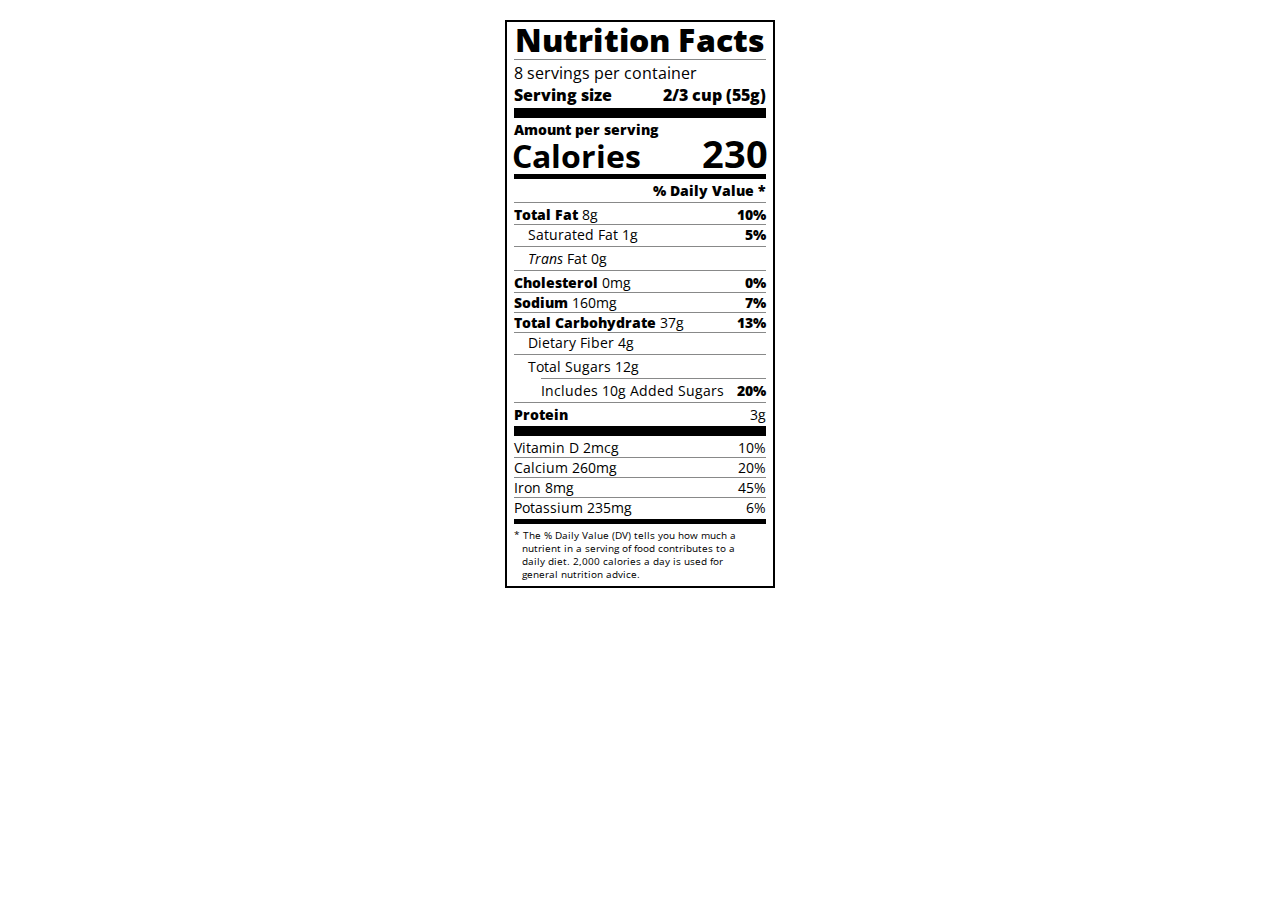
<file: Nutrition_Label/index.html>
<!DOCTYPE html>
<html lang="en">

<head>
  <meta charset="UTF-8">
  <title>Nutrition Label</title>
  <link href="https://fonts.googleapis.com/css?family=Open+Sans:400,700,800" rel="stylesheet">
  <link href="./styles.css" rel="stylesheet">
</head>

<body>
  <div class="label">
    <header>
      <h1 class="bold">Nutrition Facts</h1>
      <div class="divider"></div>
      <p>8 servings per container</p>
      <p class="bold">Serving size <span>2/3 cup (55g)</span></p>
    </header>
    <div class="divider large"></div>
    <div class="calories-info">
      <div class="left-container">
        <h2 class="bold small-text">Amount per serving</h2>
        <p>Calories</p>
      </div>
      <span>230</span>
    </div>
    <div class="divider medium"></div>
    <div class="daily-value small-text">
      <p class="bold right no-divider">% Daily Value *</p>
      <div class="divider"></div>
      <p><span><span class="bold">Total Fat</span> 8g</span> <span class="bold">10%</span></p>
      <p class="indent no-divider">Saturated Fat 1g <span class="bold">5%</span></p>
      <div class="divider"></div>
      <p class="indent no-divider"><span><i>Trans</i> Fat 0g</span></p>
      <div class="divider"></div>
      <p><span><span class="bold">Cholesterol</span> 0mg</span> <span class="bold">0%</span></p>
      <p><span><span class="bold">Sodium</span> 160mg</span> <span class="bold">7%</span></p>
      <p><span><span class="bold">Total Carbohydrate</span> 37g</span> <span class="bold">13%</span></p>
      <p class="indent no-divider">Dietary Fiber 4g</p>
      <div class="divider"></div>
      <p class="indent no-divider">Total Sugars 12g</p>
      <div class="divider double-indent"></div>
      <p class="double-indent no-divider">Includes 10g Added Sugars <span class="bold">20%</span>
      <div class="divider"></div>
      <p class="no-divider"><span class="bold">Protein</span> 3g</p>
      <div class="divider large"></div>
      <p>Vitamin D 2mcg <span>10%</span></p>
      <p>Calcium 260mg <span>20%</span></p>
      <p>Iron 8mg <span>45%</span></p>
      <p class="no-divider">Potassium 235mg <span>6%</span></p>
    </div>
    <div class="divider medium"></div>
    <p class="note">* The % Daily Value (DV) tells you how much a nutrient in a serving of food contributes to a daily
      diet. 2,000 calories a day is used for general nutrition advice.</p>
  </div>
</body>
</html>
</file>
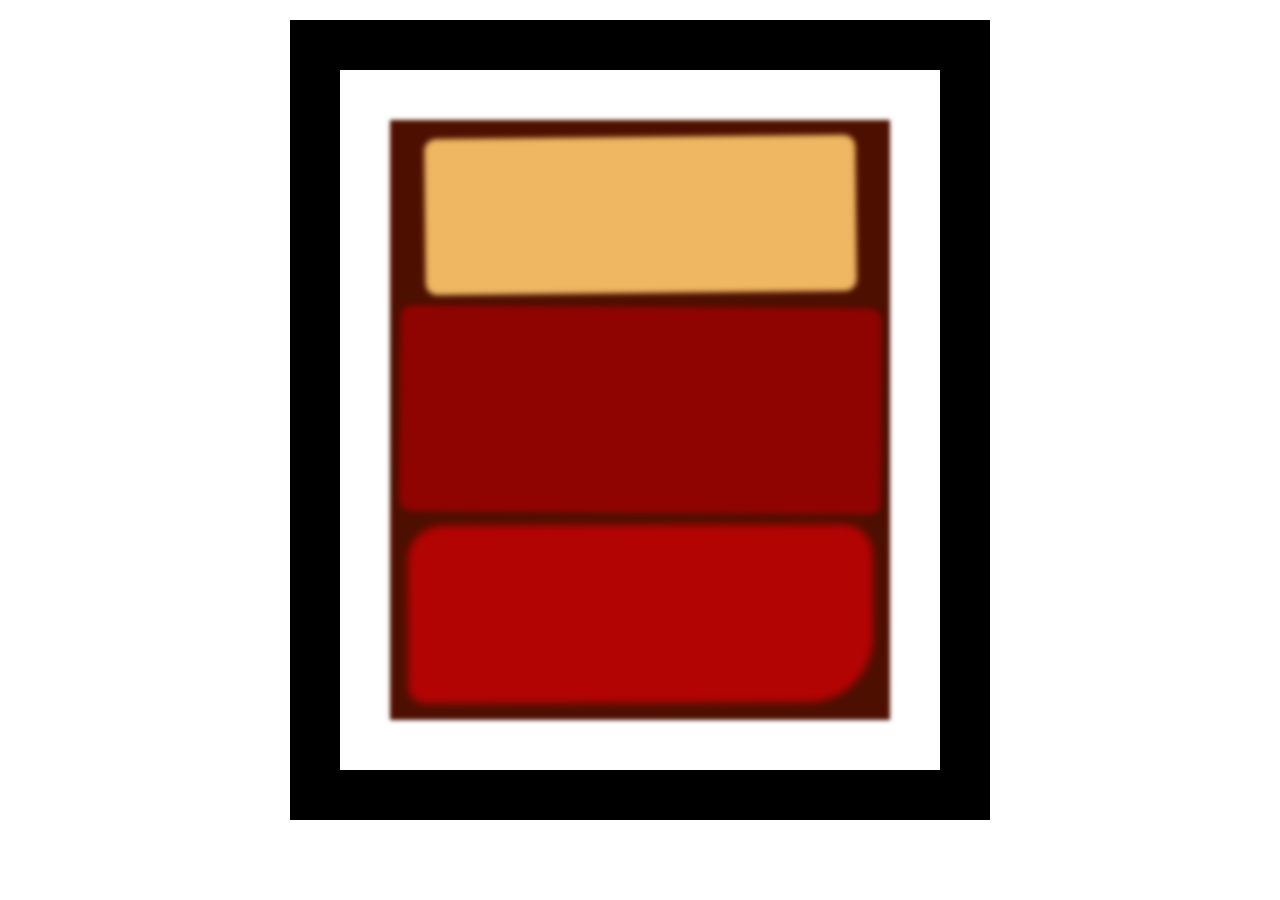
<file: Rothko_Painting/index.html>
<!DOCTYPE html>
<html lang="en">
  <head>
    <meta charset="UTF-8">
    <title>Rothko Painting</title>
    <link href="./styles.css" rel="stylesheet">
  </head>
  <body>
    <div class="frame">
      <div class="canvas">
        <div class="one"></div>
        <div class="two"></div>
        <div class="three"></div>
      </div>
    </div>
  </body>
</html>
</file>
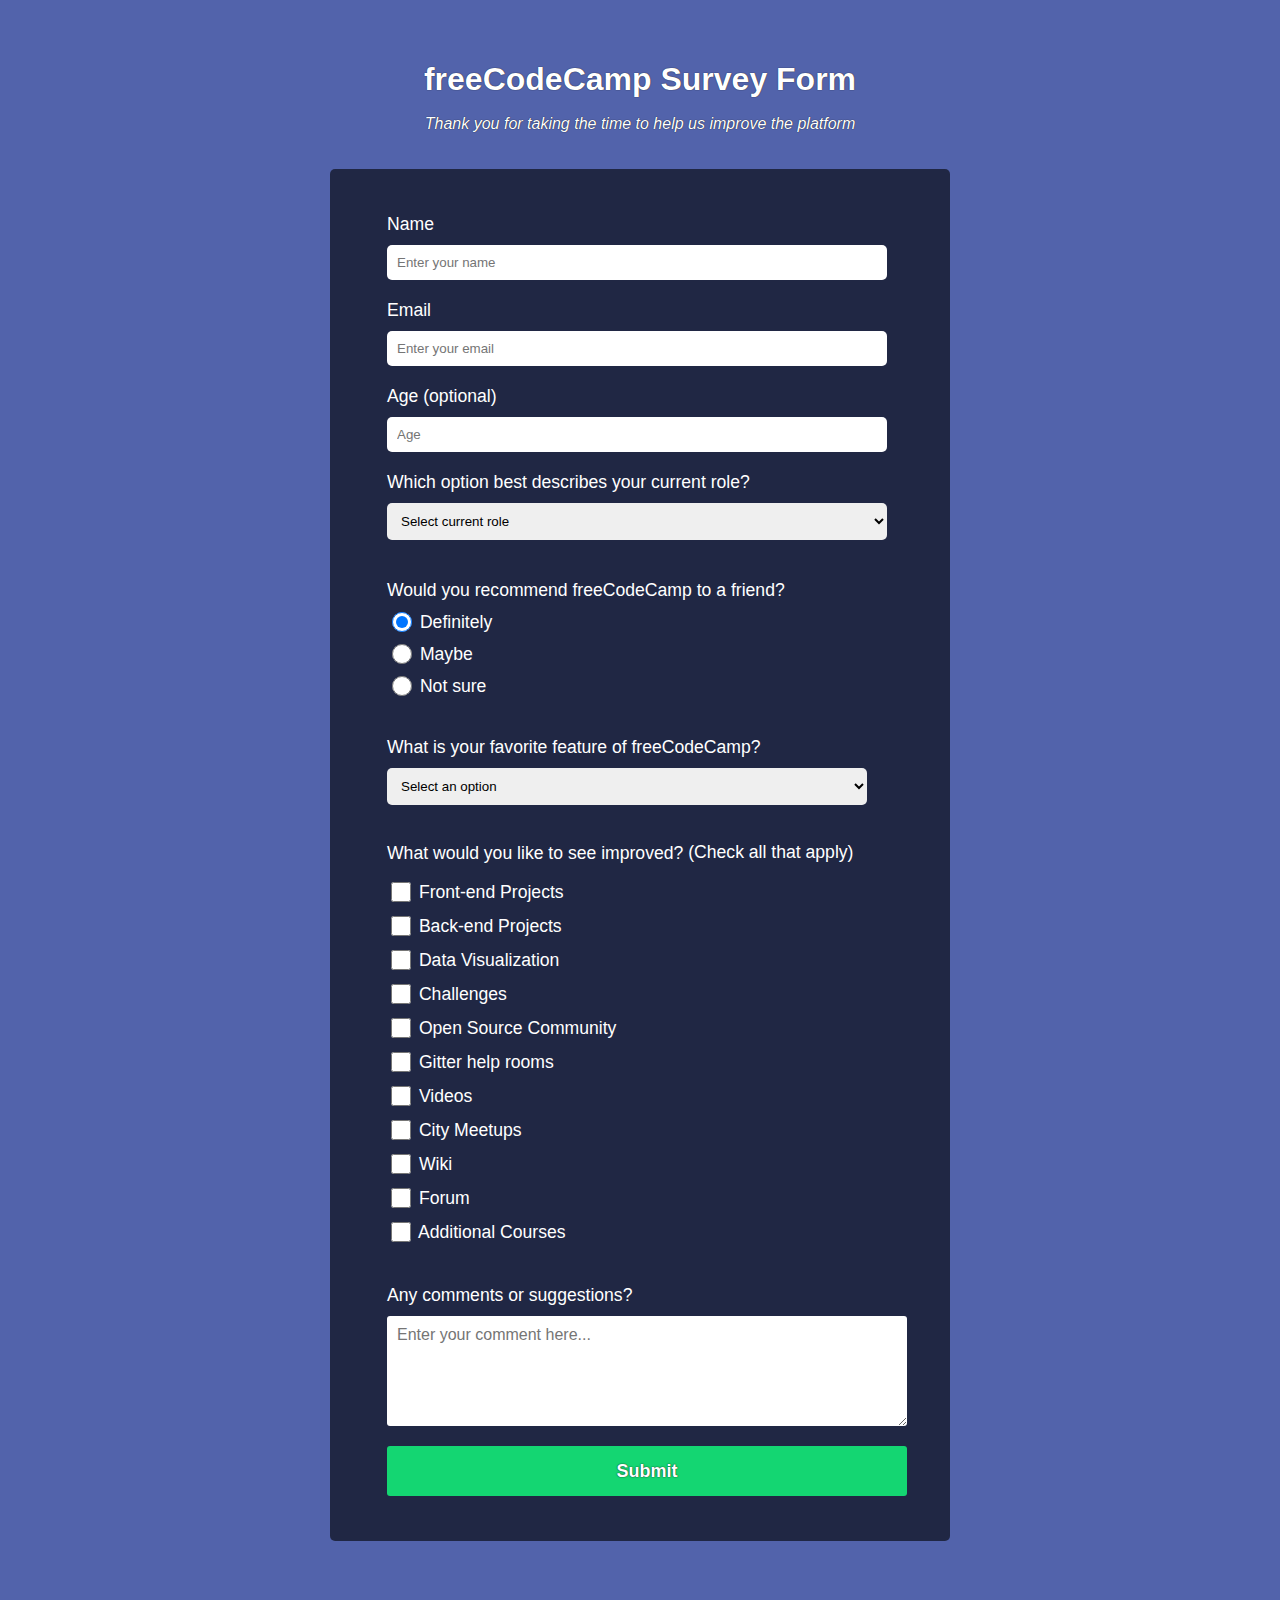
<file: Survey-Form/index.html>
<!DOCTYPE html>
<html lang="en">
  <head>
    <meta charset="UTF-8">
    <link rel="stylesheet" href="styles.css">
    <title>Survey Form</title>
  </head>
  <body>
    <main>
      <h1 id="title">freeCodeCamp Survey Form</h1>
      <p class="description" id="description">Thank you for taking the time to help us improve the platform</p>
      <div class="divider">
        <form action="https://freecodecamp.com/" id="survey-form">
          <label class="block" id="name-label">Name <input class="block input-box" type="text" id="name" placeholder="Enter your name" required /></lable>
          <label class="block" id="email-label">Email <input class="block input-box" type="email" id="email" placeholder="Enter your email" required /></lable>
          <label class="inline" id="number-label">Age <p class="inline age-optional" class="optional">(optional)</p> <input class="block input-box" type="number" id="number" min="10" max="99" placeholder="Age" /></lable>
          <label class="block">Which option best describes your current role? 
            <select class="block input-box role-box" id="dropdown" required>
              <option>Select current role</option>
              <option>Student</option>
              <option>Full Time Job</option>
              <option>Full Time Learner</option>
              <option>Prefer not to say</option>
              <option>Other</option>
            </select>
          </label>
          <label for="definitely" class="block recommend-title">Would you recommend freeCodeCamp to a friend?</label>
          <label for="definitely" class="block recommend"><input type="radio" id="definitely" name="recommend" checked value="Definitely" /> Definitely</label>
          <label class="block recommend" for="maybe"><input class="radio" type="radio" id="maybe" name="recommend" value="Maybe" /> Maybe</label>
          <label class="block recommend" for="not-sure"> <input class="radio" type="radio" id="not-sure" name="recommend" value="Not-sure" /> Not sure</label>
          <label class="block feature">What is your favorite feature of freeCodeCamp? 
            <select class="block input-box" id="favorite-feature">
              <option>Select an option</option>
              <option>Challenges</option>
              <option>Projects</option>
              <option>Community</option>
              <option>Open Source</option>
            </select>
          </label>
          <label class="block improved-title">What would you like to see improved? <p class="inline">(Check all that apply)</p></label>
          <label class="block improved" for="front-end"><input class="improved-box" type="checkbox" id="front-end" name="front-end" value="front-end" /> Front-end Projects</label>
          <label class="block improved" for="Back-end"><input class="improved-box" type="checkbox" id="Back-end" name="Back-end" value="Back-end" /> Back-end Projects</label>
          <label class="block improved" for="Data-Visualization"><input class="improved-box" type="checkbox" id="Data-Visualization" name="Data-Visualization" value="Data-visualization" /> Data Visualization</label>
          <label class="block improved" for="Challenges"><input type="checkbox" class="improved-box" id="Challenges" name="Challenges" value="Challenges" /> Challenges</label>
          <label class="block improved" for="Open-Source"><input type="checkbox" class="improved-box" id="Open-Source" name="Open-Source" value="Open-Source" /> Open Source Community</label>
          <label class="block improved" for="Gitter-help"><input type="checkbox" class="improved-box" id="Gitter-help" name="Gitter-help" value="Gitter-help-rooms" /> Gitter help rooms</label>
          <label class="block improved" for="Videos"><input type="checkbox" class="improved-box" id="Videos" name="Videos" value="Videos" /> Videos</label>
          <label class="block improved" for="City-Meetups"><input type="checkbox" class="improved-box" id="City-Meetups" name="City-Meetups" value="City-Meetups" /> City Meetups</label>
          <label class="block improved" for="Wiki"><input type="checkbox" class="improved-box" id="Wiki" name="Wiki" value="Wiki" /> Wiki</label>
          <label class="block improved" for="forum"><input type="checkbox" class="improved-box" id="forum" name="forum" value="forum" /> Forum</label>
          <label class="block improved" for="additional-courses"><input type="checkbox" class="improved-box" id="additional-courses" name="additional-courses" value="Aditional-courses" /> Additional Courses</label>
          <label class="block any-comment">Any comments or suggestions?
            <textarea class="block" placeholder="Enter your comment here..." rows="5"></textarea>
          </label class="block">
          <input class="block" type="submit" id="submit" value="Submit"/>
        </form>
      </div>
    </main>  
  </body>
</file>
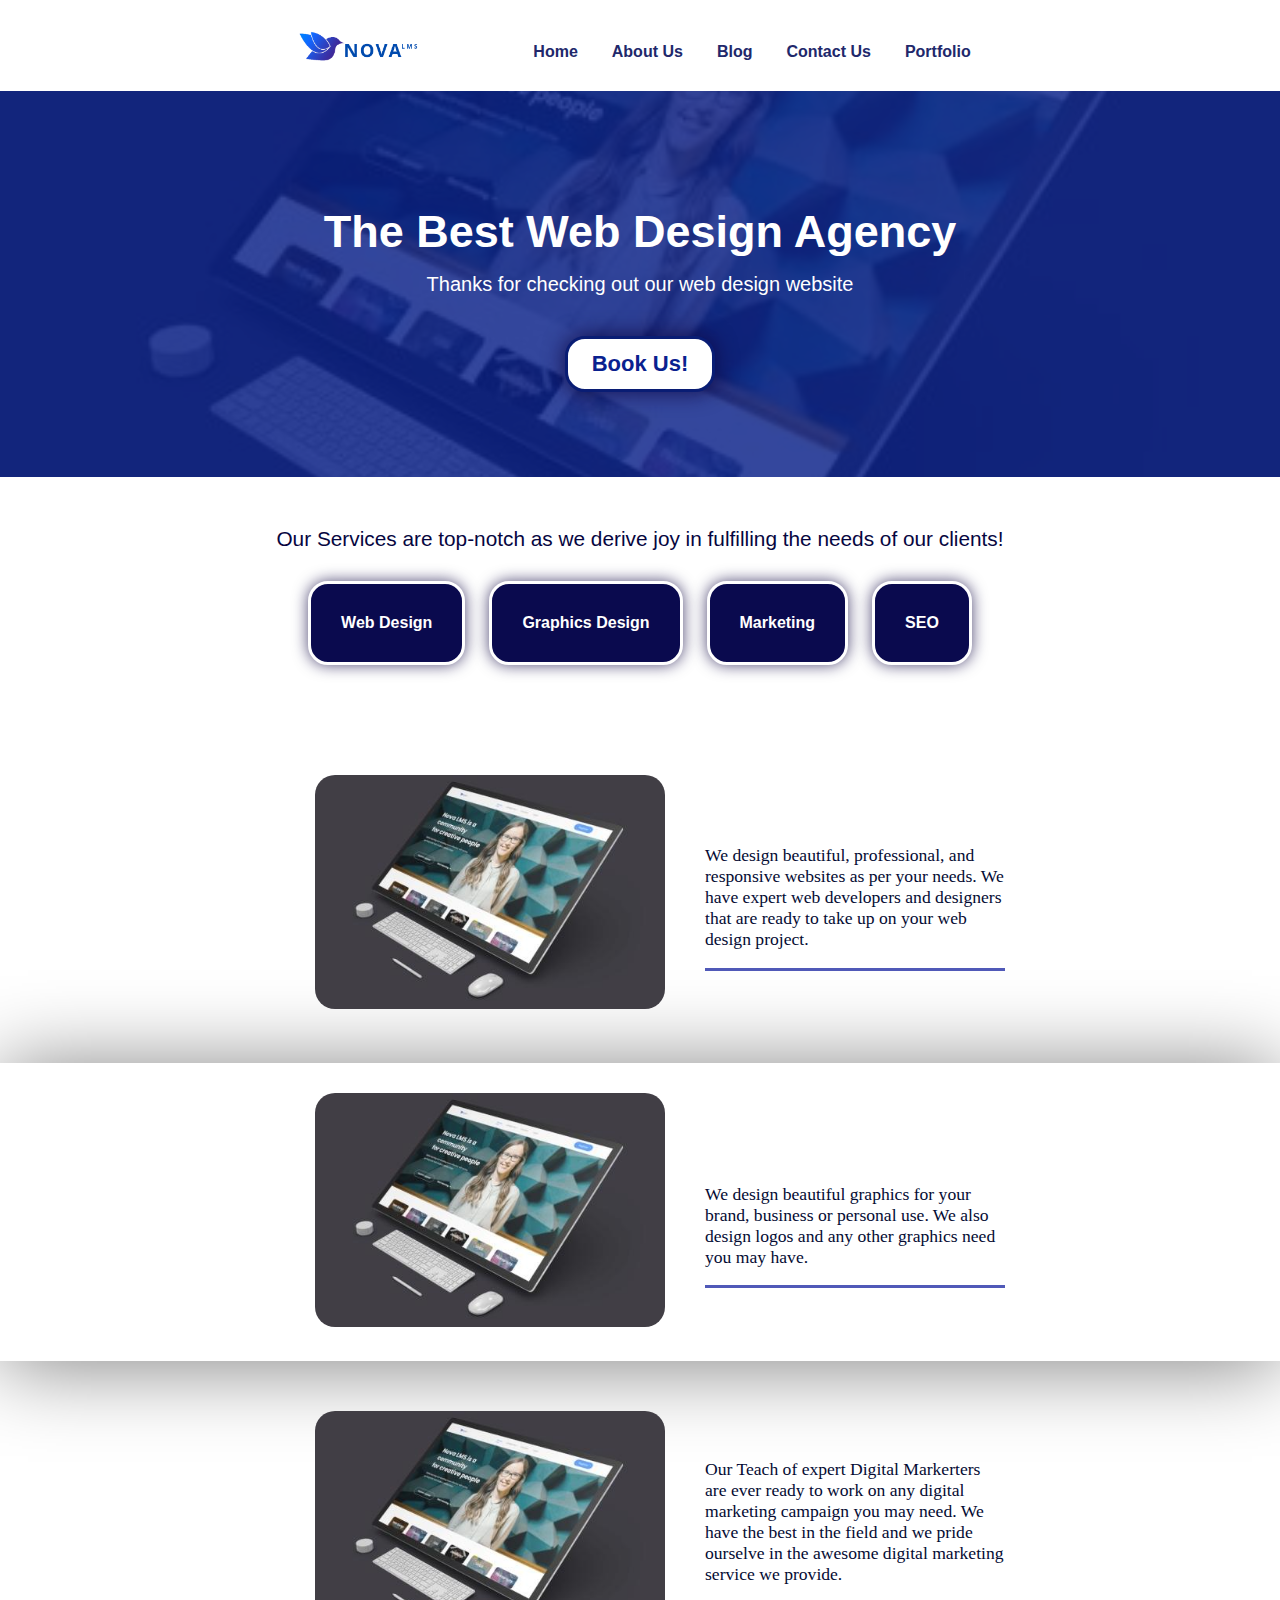
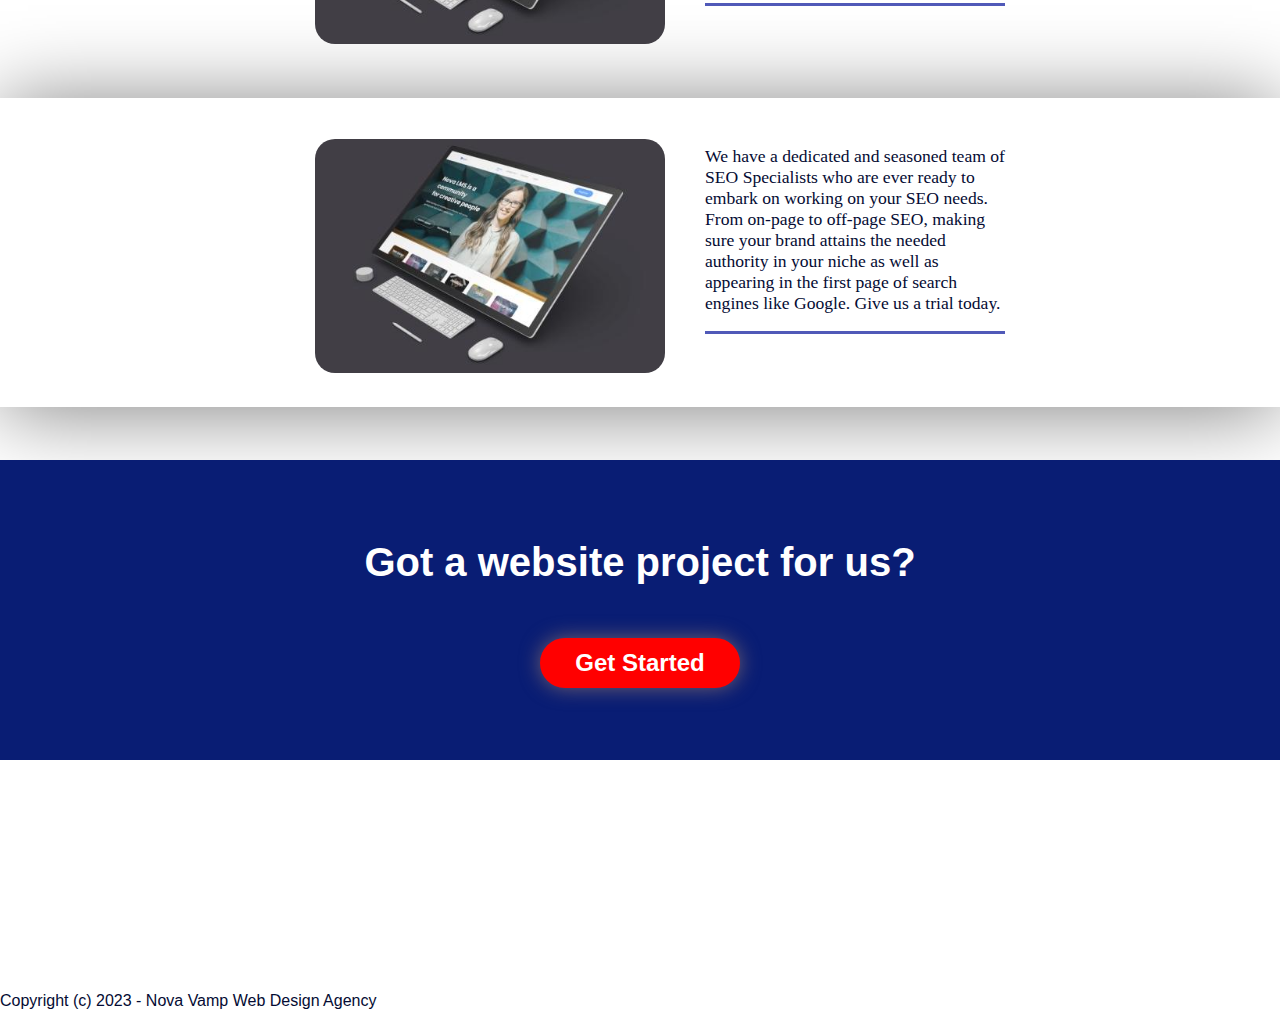
<file: Web_Design_Agency/index.html>
<!DOCTYPE html>
<html lang="en">
<head>
    <meta charset UTF-8>
    <title>Nova Vamp - Web Design Agency</title>
    <meta name="viewport" content="width=device-width, initial-scale=1.0" />
    <link href="styles.css" rel="stylesheet" />
</head>
<body>
    <header>
        <!-- Logo -->
        <div class="headerdiv">
            <a target=_blank href="C:/Users/User/Desktop/HTML WebSite/HTMLProject/Web_Design_Agency/index.html">
            <img class="logo" src="logo.png"></a>
        <!-- Menu-->
        </div>
        <div class="headerdiv">
            <div class="headerdiv home"><p class="menu"><a class="menulink" href="C:/Users/User/Desktop/HTML WebSite/HTMLProject/Web_Design_Agency/index.html">Home</a></p></div>
            <p class="menu diver"><a class="menulink" href="C:/Users/User/Desktop/HTML WebSite/HTMLProject/Web_Design_Agency/about.html">About Us</a></p>
            <p class="menu diver"><a class="menulink" href="C:/Users/User/Desktop/HTML WebSite/HTMLProject/Web_Design_Agency/blog.html">Blog</a></p>
            <p class="menu diver"><a class="menulink" href="C:/Users/User/Desktop/HTML WebSite/HTMLProject/Web_Design_Agency/contact.html">Contact Us</a></p>
            <p class="menu diver"><a class="menulink" href="C:/Users/User/Desktop/HTML WebSite/HTMLProject/Web_Design_Agency/portfolio.html">Portfolio</a></p>
        </div>
    </header>
    <main>
        <div class="herosection">
            <div class="overlay"></div>
            <div class="content">
                <!-- This is the HERO SECTION of the website -->
                <h1 class="hero1">The Best Web Design Agency</h1>
                <h3 class="hero2">Thanks for checking out our web design website</h3>
                <a href="#name"><button class="button1"><strong>Book Us!</strong></button></a>
            </div>
        </div>
        <!-- Services section of the website -->
        <div class="services">
            <p class="serv-title">Our Services are top-notch as we derive joy in fulfilling the needs of our clients!</p>
            <div class="serv">Web Design</div>
            <div class="serv">Graphics Design</div>
            <div class="serv">Marketing</div>
            <div class="serv">SEO</div>
        </div> 
    </main>
    <section class="sec1">
        <div class="div1 class1"><img class="imgserv" src="Portfolio.jpg" alt="web design - Nova Vamp" /></div><div class="div1 class2"><p class="txt">We design beautiful, professional, and responsive websites as per your needs. We have expert web developers and designers that are ready to take up on your web design project.</p></div>
    </section>
    <section class="sec2">
        <div class="div2 class1"><img class="imgserv" src="Portfolio.jpg" alt="web design - Nova Vamp" /></div><div class="div2 class2"><p class="txt">We design beautiful graphics for your brand, business or personal use. We also design logos and any other graphics need you may have.</p></div>
    </section>
    <section class="sec3">
        <div class="div3 class1"><img class="imgserv" src="Portfolio.jpg" alt="web design - Nova Vamp" /></div><div class="div3 class2"><p class="txt">Our Teach of expert Digital Markerters are ever ready to work on any digital marketing campaign you may need. We have the best in the field and we pride ourselve in the awesome digital marketing service we provide.</p></div>
    </section>
    <section class="sec4">
        <div class="div4 class1"><img class="imgserv" src="Portfolio.jpg" alt="web design - Nova Vamp" /></div><div class="div4 class2"><p class="txt">We have a dedicated and seasoned team of SEO Specialists who are ever ready to embark on working on your SEO needs. From on-page to off-page SEO, making sure your brand attains the needed authority in your niche as well as appearing in the first page of search engines like Google. Give us a trial today.</p></div>
    </section>
    <div class="project">
        <h4 class="projtext">Got a website project for us?</h4>
        <a href="#name" target="_blank"><button class="projbutton"><a class="projbuttext"href="#name" target="_blank">Get Started</a></button></a>
    </div>
    <br>
    <br>
    <br>
    <br>
    <br>
    <br>
    <br>
    <br>
    <br>
    <br>
    <br>
    <br>
</body>
<footer>
    <!-- The footer section-->
    <p>Copyright (c) 2023 - Nova Vamp Web Design Agency</p>
</footer>
</html>
</file>
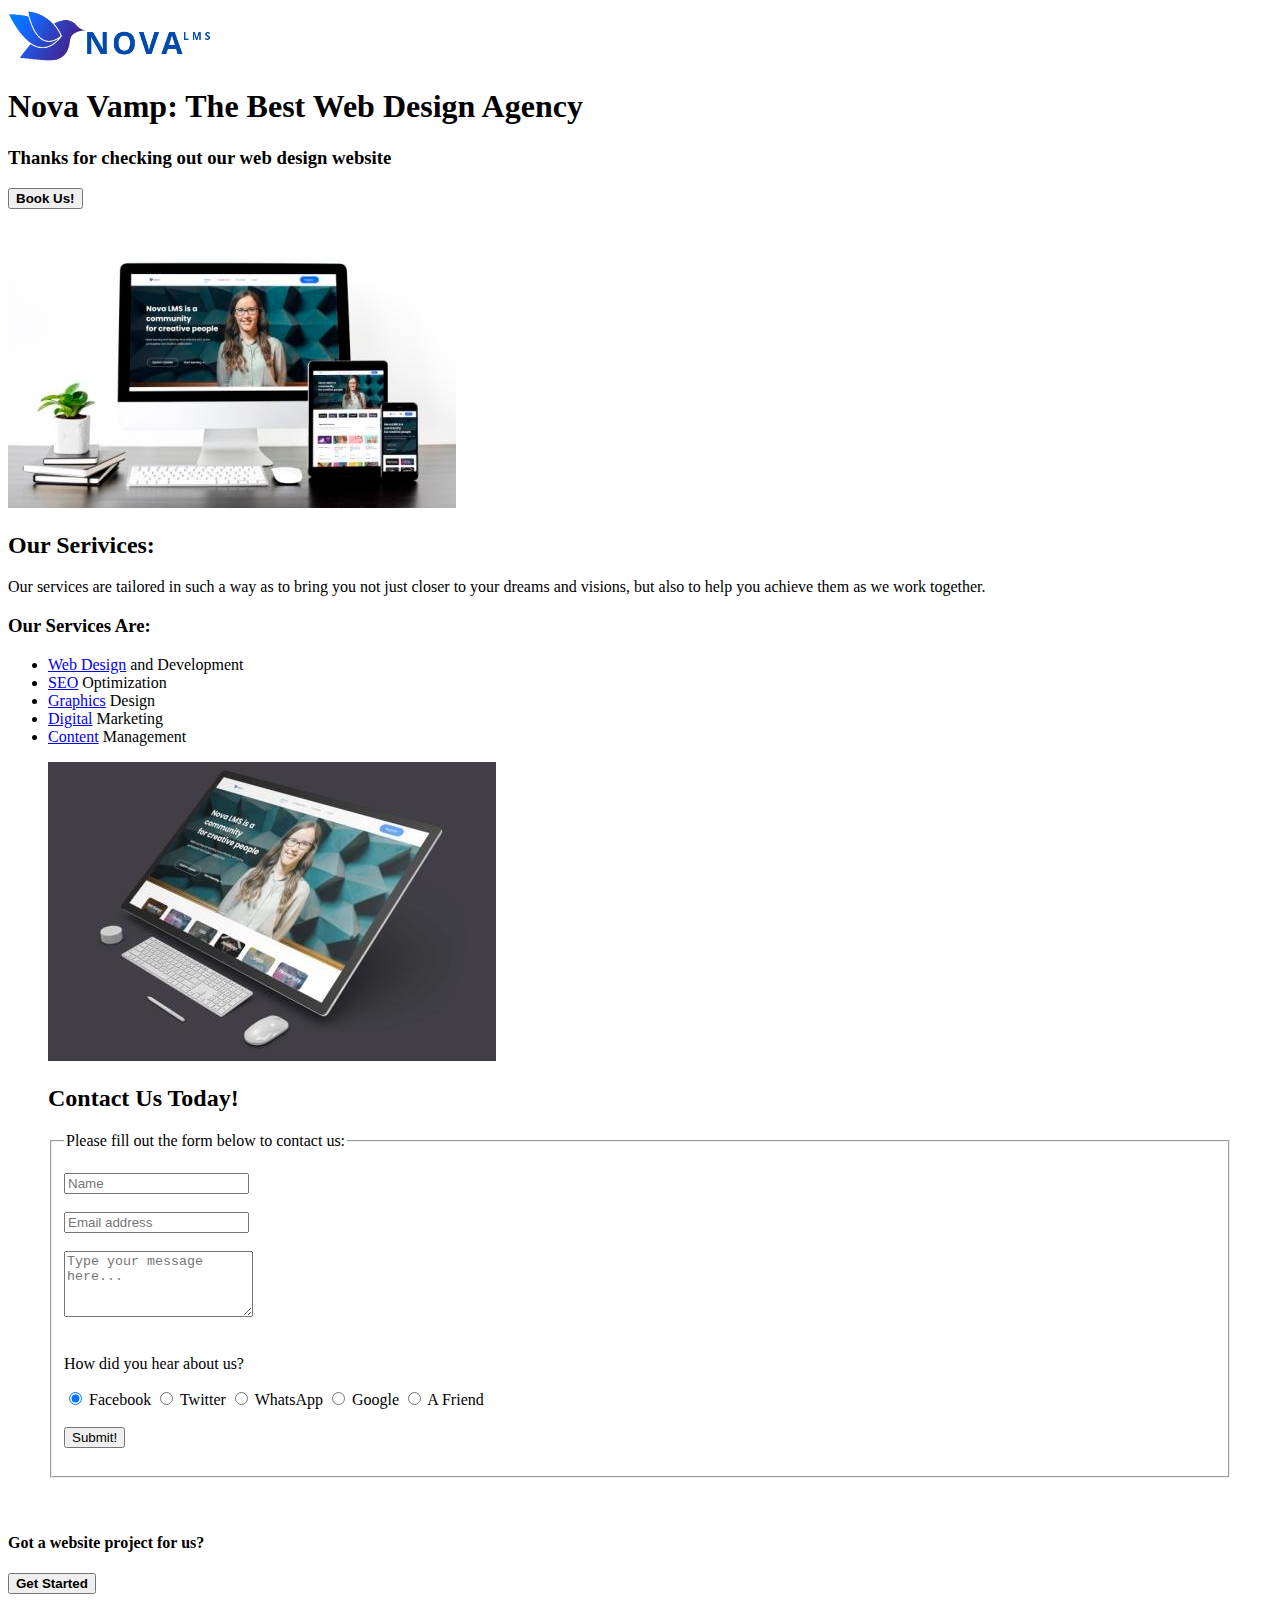
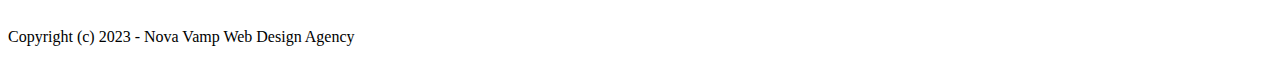
<file: Nova Vamp.html>
<!DOCTYPE html>
<html lang="en">
<head>
    <meta charset UTF-8>
    <title>Nova Vamp - Web Design Agency</title>
</head>
<body>
    <main>
        <!-- This is the HERO SECTION of the website -->
        <a target=_blank href="file:///C:/Users/User/Desktop/HTML%20WebSite/Nova%20Vamp.html"><img src="logo.png"></a>
        <h1>Nova Vamp: The Best Web Design Agency</h1>
        <h3>Thanks for checking out our web design website</h3>
        <a href="#name"><button><strong>Book Us!</strong></button></a><br>
        <img src="webpage.jpg" alt="A website designed by Nova Vamp">
    </main>
        <section>
        <!-- This is the 2nd Section-->
        <h2>Our Serivices:</h2>
        <p>Our services are tailored in such a way as to bring you not just closer to your dreams and visions,
            but also to help you achieve them as we work together.</p>
        <h3>Our Services Are:</h3>
        <ul>
            <!-- List of Services-->
            <li><a target="_blank" href="https://novavamp.com">Web Design</a> and Development</li>
            <li><a target="_blank" href="https://novavamp.com">SEO</a> Optimization</li>
            <li><a target="_blank" href="https://novavamp.com">Graphics</a> Design</li>
            <li><a target="_blank" href="https://novavamp.com">Digital</a> Marketing</li>
            <li><a target="_blank" href="https://novavamp.com">Content</a> Management</li>
        </ul>
    </section>
    <section>
    <figure>
        
        <!-- An Image with a "fig-caption" which is not included-->
        <a target="_blank" href="https://novavamp.com"><img src="Portfolio.jpg" alt="A website design mockup on a tablet"></a>
    </figure>
    </section>
    <section>
        
        <!-- The 3rd Section of the Website having a CONTACT US FORM-->
        <figure>
        <h2>Contact Us Today!</h2> 
        <fieldset>
            <legend>Please fill out the form below to contact us:</legend><br>
        <form action="https://novavamp.com">
            <input id="name" type="text" placeholder="Name" name="name" required autocomplete="on"><br><br>
            <input id="email" type="text" placeholder="Email address" name="email" required autocomplete="on"><br><br>
            <textarea id="message" type="text" placeholder="Type your message here..." name="message" rows="4" cols="21" required autocomplete="on"></textarea><br><br>
           
            <!-- This field contains the RADIO button-->
            <p>How did you hear about us?</p>
            <input id="facebook" type="radio" name="optional" value="facebook" checked> 
            <label for="facebook">Facebook</label>

            <input id="twitter" type="radio" name="optional" value="twitter"> 
            <label for="twitter">Twitter</label>

            <input id="whatsapp" type="radio" name="optional" value="WhatsApp"> 
            <label for="whatsapp">WhatsApp</label>

            <input id="google" type="radio" name="optional" value="Google"> 
            <label for="google">Google</label>

            <input id="friend" type="radio" name="optional" value="A friend"> 
            <label for="friend">A Friend</label><br><br>
        <button>Submit!</button><br><br>
        </form>
        </fieldset>
        </figure>
    </section>
    <br>
    <h4>Got a website project for us?</h4>
    <a href="#name"><button><strong>Get Started</strong></button></a>
    <br><br>
</body>
<footer>
    <!-- The footer section-->
    <p>Copyright (c) 2023 - Nova Vamp Web Design Agency</p>
</footer>
</html>
</file>
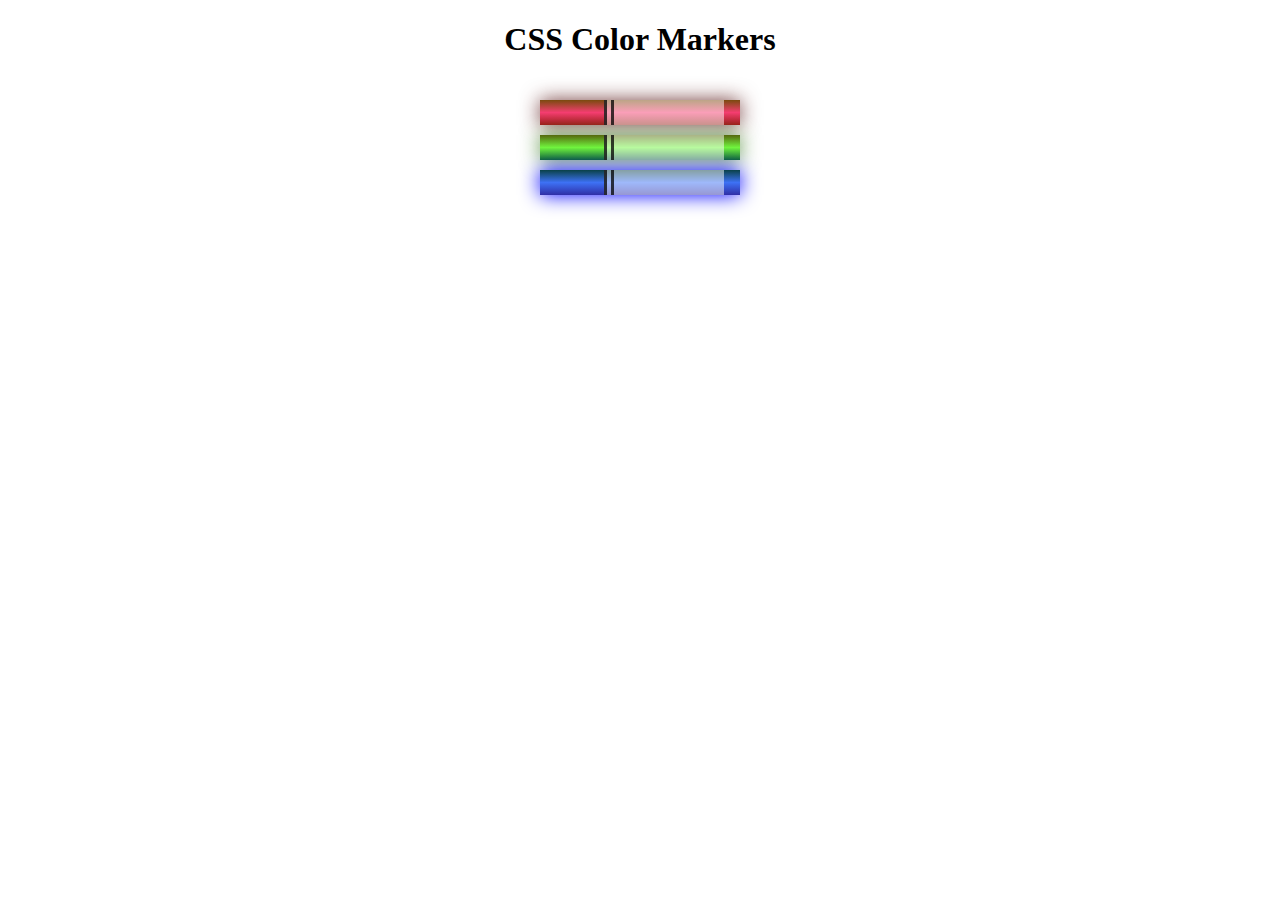
<file: CSS Color Marker/CSS_Color_Marker.html>
<!DOCTYPE html>
<html lang="en">
  <head>
    <meta charset="utf-8">
    <meta name="viewport" content="width=device-width, initial-scale=1.0">
    <title>Colored Markers</title>
    <link rel="stylesheet" href="styles.css">
  </head>
  <body>
    <h1>CSS Color Markers</h1>
    <div class="container">
      <div class="marker red">
        <div class="cap"></div>
        <div class="sleeve"></div>
      </div>
      <div class="marker green">
        <div class="cap"></div>
        <div class="sleeve"></div>
      </div>
      <div class="marker blue">
        <div class="cap"></div>
        <div class="sleeve"></div>
      </div>
    </div>
  </body>
</html>
</file>
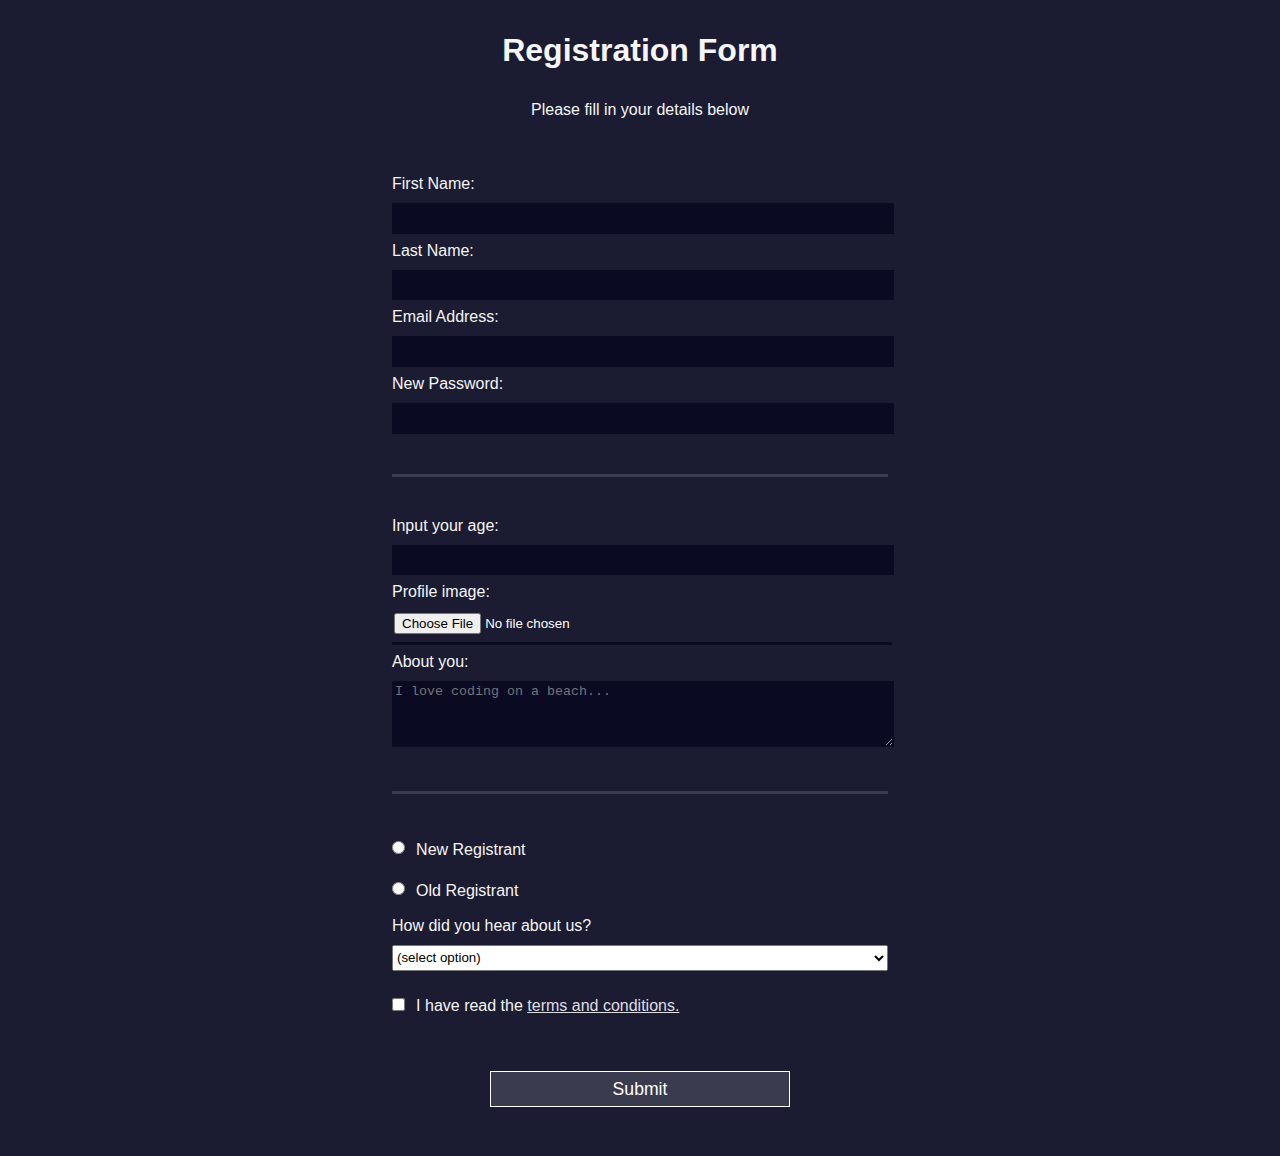
<file: Registration Form/Registration_form.html>
<!DOCTYPE html>
<html lang="en">
    <head>
        <meta charset="UTF-8">
        <title>Registration Form</title>
        <link rel="stylesheet" href="styles.css" />
    </head>
    <body>
        <h1>Registration Form</h1>
        <p>Please fill in your details below</p>
        <form action="https://novavamp.com">
            <fieldset>
                <label for="first-name">First Name: <input type="text" id="first-name" name="firstname" required /></label>
                <label for="last-name">Last Name: <input type="text" id="last-name" name="lastname" required /></label>
                <label for="email-address">Email Address: <input type="email" id="email" name="email-address" required /></label>
                <label for="password">New Password: <input type="password" id="password" name="pass-word" required /></label>
            </fieldset>
            <fieldset>
                <label for="age">Input your age: <input id="age" type="number" min="13" max="120" /></label>
                <label for="file">Profile image: <input type="file" id="file"/></label>
                <label for="bio">About you: <textarea id="bio" placeholder="I love coding on a beach..." rows="4" cols="30"></textarea></label>
            </fieldset>
            <fieldset>
                <label for="new"><input class="inline" type="radio" id="new" name="type"/> New Registrant</label>
                <label for="old"><input class="inline" type="radio" id="old" name="type"/> Old Registrant</label>
                <label for="about-us">How did you hear about us?
                    <select id="about-us">
                        <option selected>(select option)</option>
                        <option>Facebook</option>
                        <option>Google</option>
                        <option>From a friend</option>
                        <option>Other</option>
                    </select>
                </label>
                <label class="label1" for="terms"><input class="check" type="checkbox" id="terms" name="terms"/> I have read the <a href="https://novavamp.com/temrs">terms and conditions.</a></label>
            </fieldset>
            <input type="submit" id="submit" value="Submit" />
        </form>
    </body>
</html>
</file>
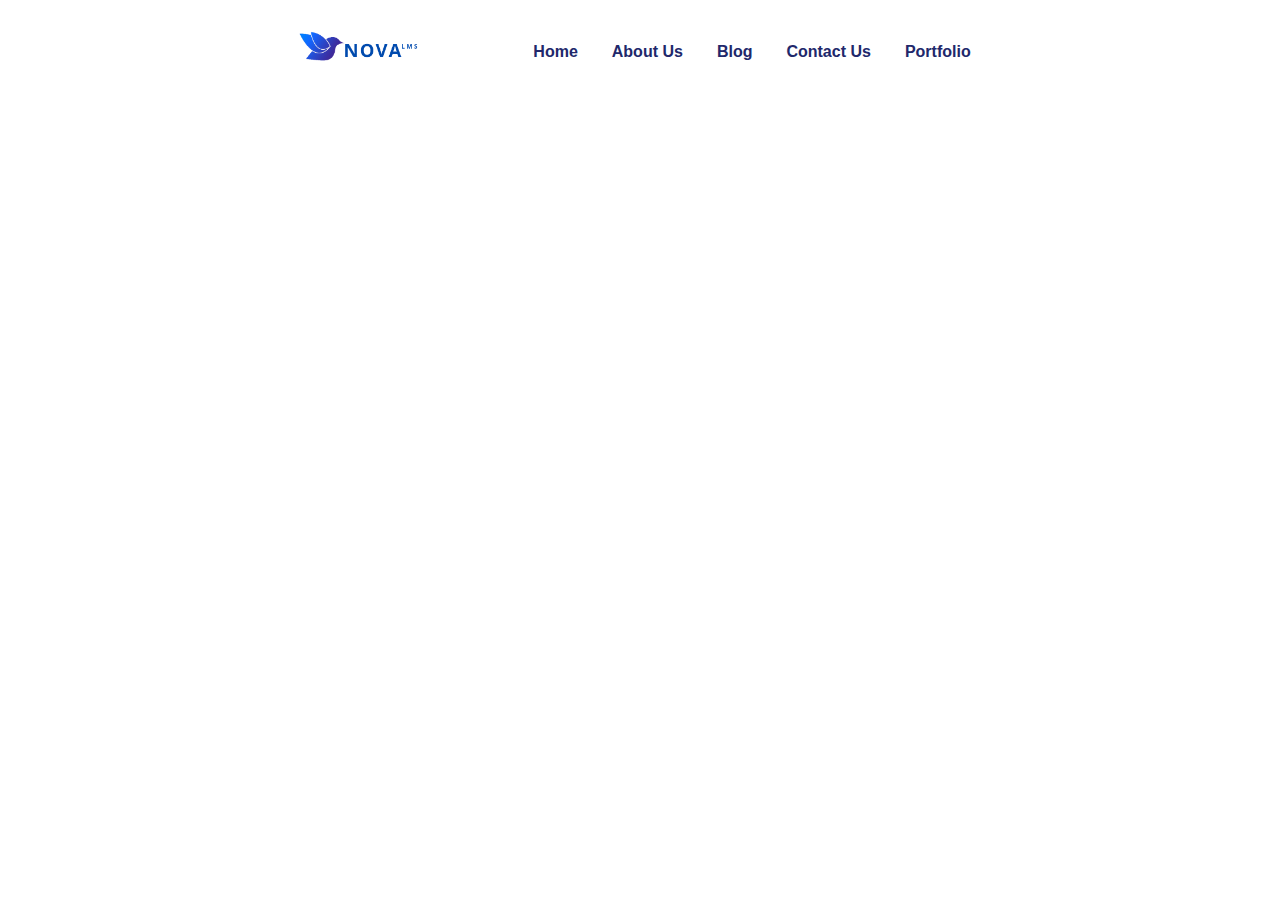
<file: Web_Design_Agency/about.html>
<!DOCTYPE html>
<html lang="en">
    <head>
        <meta charset="UTF-8">
        <title>About Us</title>
        <link href="styles.css" rel="stylesheet" />
    </head>
    <body>
        <header>
            <!-- Logo -->
            <div class="headerdiv">
                <a target=_blank href="C:/Users/User/Desktop/HTML WebSite/HTMLProject/Web_Design_Agency/index.html">
                <img class="logo" src="logo.png"></a>
                <!-- Menu-->
            </div>
            <div class="headerdiv">
                <div class="headerdiv home"><p class="menu"><a class="menulink" href="C:/Users/User/Desktop/HTML WebSite/HTMLProject/Web_Design_Agency/index.html">Home</a></p></div>
                <p class="menu diver"><a class="menulink" href="C:/Users/User/Desktop/HTML WebSite/HTMLProject/Web_Design_Agency/about.html">About Us</a></p>
                <p class="menu diver"><a class="menulink" href="C:/Users/User/Desktop/HTML WebSite/HTMLProject/Web_Design_Agency/blog.html">Blog</a></p>
                <p class="menu diver"><a class="menulink" href="C:/Users/User/Desktop/HTML WebSite/HTMLProject/Web_Design_Agency/contact.html">Contact Us</a></p>
                <p class="menu diver"><a class="menulink" href="C:/Users/User/Desktop/HTML WebSite/HTMLProject/Web_Design_Agency/portfolio.html">Portfolio</a></p>
            </div>
        </header>
    </body>
</html>
</file>
<file: Nutrition_Label/styles.css>
* {
    box-sizing: border-box;
  }
  
  html {
    font-size: 16px;
  }
  
  body {
    font-family: 'Open Sans', sans-serif;
  }
  
  .label {
    border: 2px solid black;
    width: 270px;
    margin: 20px auto;
    padding: 0 7px;
  }
  
  header h1 {
    text-align: center;
    margin: -4px 0;
    letter-spacing: 0.15px
  }
  
  p {
    margin: 0;
    display: flex;
    justify-content: space-between;
  }
  
  .divider {
    border-bottom: 1px solid #888989;
    margin: 2px 0;
  }
  
  .bold {
    font-weight: 800;
  }
  
  .large {
    height: 10px;
  }
  
  .large, .medium {
    background-color: black;
    border: 0;
  }
  
  .medium {
    height: 5px;
  }
  
  .small-text {
    font-size: 0.85rem;
  }
  
  
  .calories-info {
    display: flex;
    justify-content: space-between;
    align-items: flex-end;
  }
  
  .calories-info h2 {
    margin: 0;
  }
  
  .left-container p {
    margin: -5px -2px;
    font-size: 2em;
    font-weight: 700;
  }
  
  .calories-info span {
    margin: -7px -2px;
    font-size: 2.4em;
    font-weight: 700;
  }
  
  .right {
    justify-content: flex-end;
  }
  
  .indent {
    margin-left: 1em;
  }
  
  .double-indent {
    margin-left: 2em;
  }
  
  .daily-value p:not(.no-divider) {
    border-bottom: 1px solid #888989;
  }
  
  .note {
    font-size: 0.6rem;
    margin: 5px 0;
    padding: 0 8px;
    text-indent: -8px;
  }
</file>
<file: Rothko_Painting/styles.css>
.canvas {
    width: 500px;
    height: 600px;
    background-color: #4d0f00;
    overflow: hidden;
    filter: blur(2px);
  }
  
  .frame {
    border: 50px solid black;
    width: 500px;
    padding: 50px;
    margin: 20px auto;
  }
  
  .one {
    width: 425px;
    height: 150px;
    background-color: #efb762;
    margin: 20px auto;
    box-shadow: 0 0 3px 3px #efb762;
    border-radius: 9px;
    transform: rotate(-0.6deg);
  }
  
  .two {
    width: 475px;
    height: 200px;
    background-color: #8f0401;
    margin: 0 auto 20px;
    box-shadow: 0 0 3px 3px #8f0401;
    border-radius: 8px 10px;
    transform: rotate(0.4deg);
  }
  
  .one, .two {
    filter: blur(1px);
  }
  
  .three {
    width: 91%;
    height: 28%;
    background-color: #b20403;
    margin: auto;
    filter: blur(2px);
    box-shadow: 0 0 5px 5px #b20403;
    border-radius: 30px 25px 60px 12px;
    transform: rotate(-0.2deg);
  }
</file>
<file: Survey-Form/styles.css>
body {
    margin: 0;
    position: relative;
    font-family: sans-serif;
  }
  
  main {  
      position: absolute;
      top: 0;
      left: 0;
      width: 100%;
      min-height: 1600px;
      background-color: rgba(8, 33, 136, 0.7);
      z-index: 0;
  }
  
  body::before {
      content: "";
      background-image: url(https://c1.wallpaperflare.com/preview/852/829/318/man-laptop-spotify-screen.jpg);
      background-repeat: no-repeat;
      background-position: center;
      background-size: cover;
      position: absolute;
      top: 0;
      left: 0;
      width: 100%;
      min-height: 1600px;
      z-index: -1;
  }
  
  h1, .description {
    text-align: center;
    color: white;
    text-shadow: 0 0 1px black;
  }
  
  h1 {
    padding-top: 40px;
  }
  
  .description {
    margin-top: -5px;
    padding-bottom: 20px;
  }
  
  .description {
    font-style: italic;
  }
  
  .divider {
    max-width: 540px;
    background-color: rgba(0, 0, 0, 0.6);
    margin: auto;
    padding: 45px 40px;
    border-radius: 5px;
    border: 0 solid;
    font-size: 1.1em;
  
  }
  
  .inline {
    display: inline-block;
  }
  
  .block {
    display: block;
  }
  
  form {
    color: white;
    margin-left: 17px;
  }
  
  .input-box {
    width: 480px;
    padding: 10px;
    margin-top: 10px;
    margin-bottom: 20px;
    border-radius: 5px;
    border: 0 solid blue;
  }

  .role-box {
    width: 500px;
  }
  
  .age-optional {
    margin: unset;
  }
  
  .recommend, .improved {
    margin: 8px auto;
  }
  
  .recommend-title {
    margin-top: 40px;
  }
  
  .improved-title {
    margin-bottom: -10px;
  }
  
  input[type="checkbox"] {
    height: 20px;
    width: 20px;
    vertical-align: -4px;
  }
  
  input[type="radio"] {
    height: 20px;
    width: 20px;
    vertical-align: -4px;
  }
  
  select {
    font-size: 18;
  }
  
  input[placeholder] {
    font-size: 15;
  }
  
  .feature {
    margin-top: 40px;
  }
  
  .any-comment {
    margin-top: 40px;
  }
  
  textarea {
    font-size: 16px;
    font-family: sans-serif;
    width: 500px;
    padding: 10px;
    margin-top: 10px;
    margin-bottom: 20px;
    border-radius: 3px;
    border: 0 solid blue;
  }
  
  input[type="submit"] {
    width: 100%;
    height: 50px;
    background-color: rgb(20, 214, 114);
    border-radius: 3px;
    border: 0 solid;
    color: #ffffff;
    font-size: 18px;
    font-weight: 550;
    font-family: sans-serif;
    text-shadow: 0 0 1.4px black
  }
</file>
<file: Web_Design_Agency/styles.css>
body, html {
    width: 100%;
    margin: 0;
    padding: 0;
}

.logo {
    width: 120px;
    margin-bottom: -5px;
    margin-right: 100px;
    margin-top: 30px;
    margin-left: 10px;
}

header {
    text-align: center;
}

.headerdiv, 
.logo, 
.menu {
    display: inline-block;
}

.menu {
    margin-bottom: 30px;
    margin-top: 30px;
    margin-right: 20px;
    margin-left: 10px;
}

.menulink:active {
    border-bottom: 2px solid #8783a5;
    border-width: 2px;
    border-radius: 3px;
}

.menulink:hover {
    border-bottom: 2px solid #8783a5;
    border-width: 2px;
    border-radius: 3px;
}

.menulink {
    text-decoration: none;
    color: #21286b;
    font-family: sans-serif;
    font-weight: 600;
    padding-bottom: 5px;
}

.herosection {
    position: relative;
    max-width: 100%;
    padding: 60px;
    margin: 0 auto;
}

.herosection::before {
    content: "";
    background-image: url(Portfolio.jpg);
    background-repeat: no-repeat;
    background-position: center;
    background-size: cover;
    position: absolute;
    top: 0;
    left: 0;
    width: 100%;
    height: 100%;
    z-index: -1;
}

.overlay {
    position: absolute;
    top: 0;
    left: 0;
    width: 100%;
    height: 100%;
    background-color: rgba(8, 31, 136, 0.822);
    z-index: 0;
}

.content {
    position: relative;
    text-align: center;
    margin-left: 10%;
    margin-right: 10%;
    color: #fff;
    z-index: 1;
    padding: 25px;
}
.hero1 {
    font-size: 45px;
}
.hero2 {
    font-size: 20px;
    margin-top: -15px;
    color: white;
    font-weight: lighter;
}

.button1 {
    font-size: 22px;
    color: rgb(9, 33, 143);
    font-weight: 600;
    text-align: center;
    padding: 12px;
    width: 150px;
    background-color: #ffffff;
    border: 3px solid #091d74;
    box-shadow: 0 0 20px 2px rgba(15, 7, 65, 0.733);
    margin-top: 20px;
    border-radius: 20px;
}

.button1:hover {
    color: white;
    background-color: black;
    border-color: #ffffff;
}

h1 {
    font-size: 25px;
}
h1, h2, h3, p, ul, form {
    font-family: sans-serif, 'Lucida Sans Regular'
}

h2, h3, h4, p {
    color: #040b33;
}

.services {
    text-align: center;
}

.serv-title {
    color: #06063f;
    font-weight: 500;
    font-size: 1.3em;
    font-family: sans-serif;
    margin-left: 50px;
    margin-right: 50px;
    margin-top: 50px;
    margin-bottom: 20px;
}

.serv {
    display: inline-block;
    margin: 10px;
    font-family: sans-serif;
    font-weight: 700;
    background-color: #0a0a4e;
    padding: 30px;
    color:#ffffff;
    border-radius: 20px;
    border: 3px solid white;
    box-shadow: 0 0 15px 0 rgba(15, 7, 65, 0.733);
}

.serv:hover {
    background-color: #ffffff;
    color: blue;
}

.sec1, .sec2, .sec3, .sec4 {
    text-align: center;
    margin: 0 auto;
    width: 100%;
    height: 100%;
    margin-top: 50px;
}

.sec1 {
    margin-top: 100px;
}

.sec2, .sec4 {
    box-shadow: 0 4px 80px 0 grey;
    padding: 30px 0;
}

.div1, .div2, .div3, .div4 {
    display: inline-block;
    margin: 0 auto;
}

.class1 {
    width: 430px;
    padding-bottom: 10px;
    margin: 0;
    padding: 0;
}
.imgserv {
    width: 350px;
    border-radius: 20px;
}

.class2 {
    width: 300px;
    text-align: left;
    vertical-align: 4em;
    border-bottom: 3px solid #5059b8;
    
}

.txt {
    font-weight: 500;
    font-family: 'Gill Sans', 'Gill Sans MT';
    font-size: 1.1em;
}

.project {
    background-color: #091d74;
    width: 100%;
    height: 300px;
    text-align: center;
}

.projtext {
    color: white;
    font-family: sans-serif;
    font-size: 2.5em;
    padding-top: 80px;
}

.projbutton {
    color: #ffffff;
    background-color: #ff0000;
    font-family: sans-serif;
    font-size: 1.5em;
    font-weight: 600;
    width: 200px;
    height: 50px;
    border: 2px solid red;
    border-radius: 100px;
    box-shadow: 0 0 20px rgba(133, 108, 108, 0.836);
}

.projbutton:hover {
    background-color: #ffffff;
    color: #091d74;
    font-weight: 600;
    border: 2px dotted #736c9c;
    border-radius: 100px;
}

.projbuttext {
    color: unset;
    text-decoration: unset;
}
</file>
<file: CSS Color Marker/styles.css>
h1 {
    text-align: center;
  }
  
  .container {
    background-color: rgb(255, 255, 255);
    padding: 10px 0;
  }
  
  .marker {
    width: 200px;
    height: 25px;
    margin: 10px auto;
  }
  
  .cap {
    width: 60px;
    height: 25px;
  }
  
  .sleeve {
    width: 110px;
    height: 25px;
    background-color: rgba(255, 255, 255, 0.5);
    border-left: 10px double rgba(0, 0, 0, 0.75);
  }
  
  .cap, .sleeve {
    display: inline-block;
  }
  
  .red {
    background: linear-gradient(rgb(122, 74, 14), rgb(245, 62, 113), rgb(162, 27, 27));
    box-shadow: 0 0 20px 0 rgba(83, 14, 14, 0.8);
  }
  
  .green {
    background: linear-gradient(#55680D, #71F53E, #116C31);
    box-shadow: 0 0 20px 0 #3B7E20CC;
  }
  
  .blue {
    background: linear-gradient(hsl(186, 76%, 16%), hsl(223, 90%, 60%), hsl(240, 56%, 42%));
    box-shadow: 0 0 20px 0 blue;
  }
</file>
<file: Registration Form/styles.css>
body {
    width: 100%;
    height: 100vh;
    margin: 0;
    background-color: #1b1b32;
    color: #f5f6f7;
    font-family: sans-serif;
    font-size: 16px;
  }
  
  h1, p {
    margin: 1em auto;
    text-align: center;
  }
  
  form {
    width: 60vw;
    max-width: 500px;
    min-width: 300px;
    margin: 0 auto;
    padding-bottom: 2em;
  }
  
  fieldset {
    border: none;
    padding: 2rem 0;
    border-bottom: 3px solid #3b3b4f;
  }
  
  fieldset:last-of-type {
    border-bottom: none;
  }
  
  label {
    display: block;
    margin: 0.5rem 0;
  }
  
  input,
  textarea,
  select {
    margin: 10px 0 0 0;
    width: 100%;
    min-height: 2em;
  }
  
  input, textarea {
    background-color: #0a0a23;
    border: 1px solid #0a0a23;
    color: #ffffff;
  }
  
  .inline {
    width: unset;
    margin: 0 0.5em 0.5em 0;
    vertical-align: middle;
  }
  
  input[type="submit"] {
    display: block;
    width: 60%;
    margin: 1em auto;
    height: 2em;
    font-size: 1.1rem;
    background-color: #3b3b4f;
    border-color: white;
    min-width: 300px;
  }
  
  input[type="file"] {
    padding: 2px;
    background: unset;
    border: unset;
    border-bottom: 3px solid #0a0a23;
  }
    a {
    color: #dfdfe2;
  }

.check {
    width: unset;
    margin: 0 0.5em 0.3em 0;
    vertical-align: middle;
  }

  .label1 {
    margin: 20px 0 0 0;
  }
</file>
